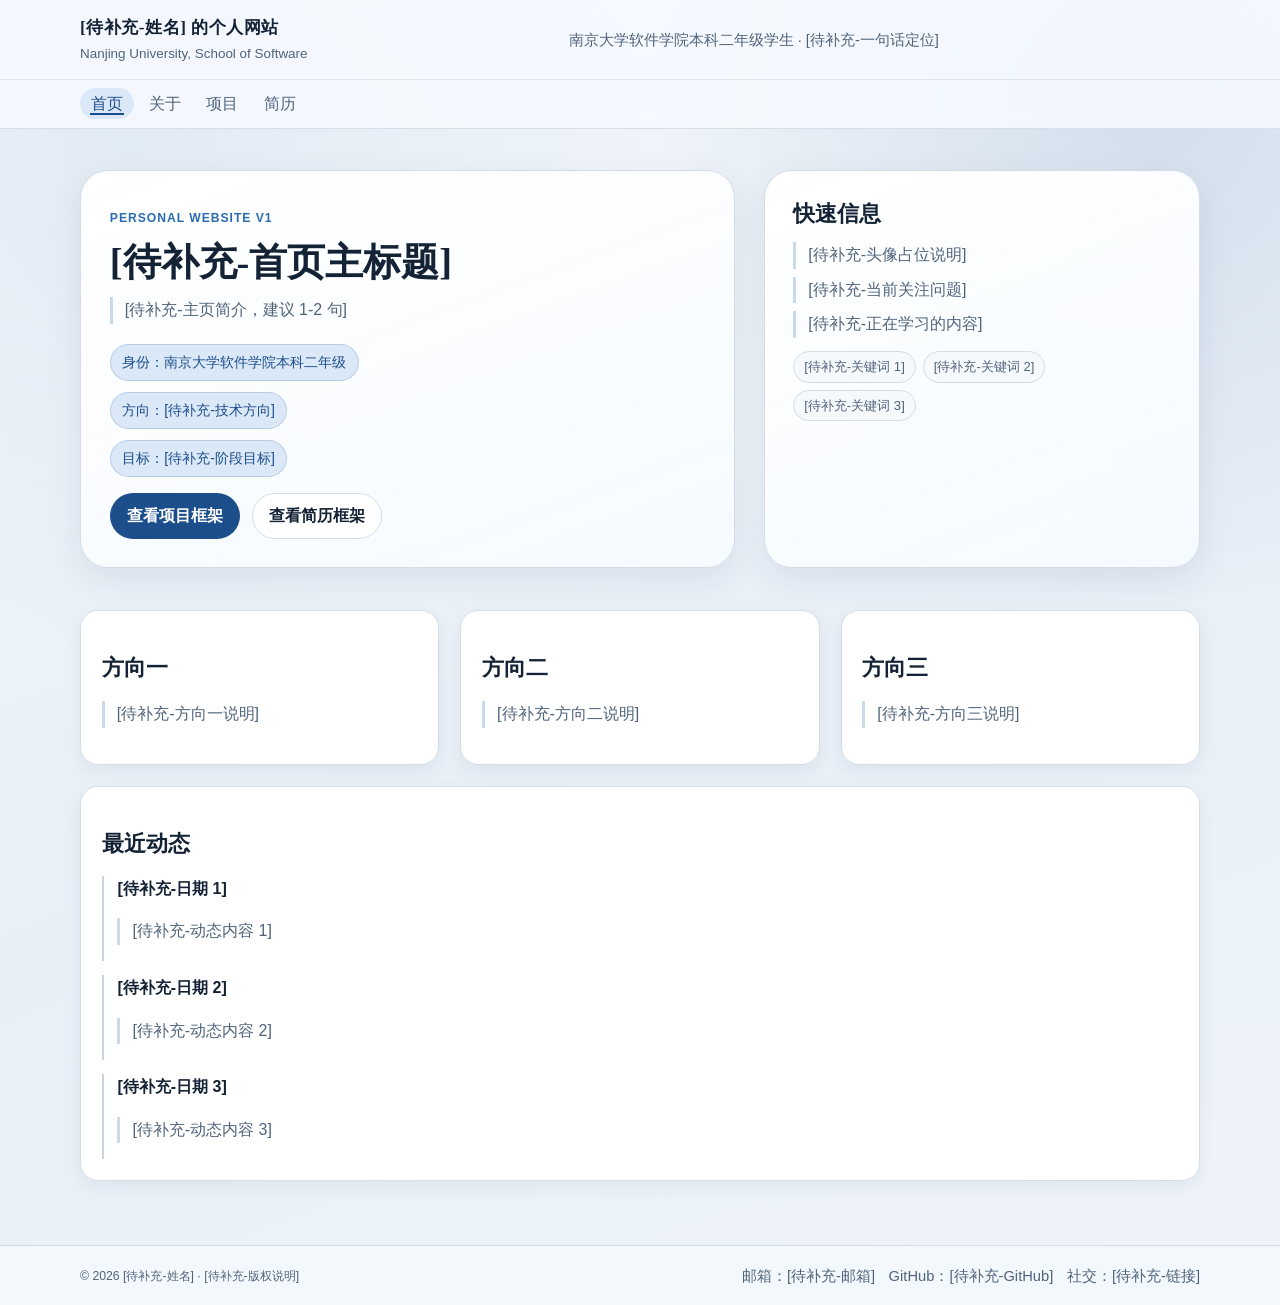
<file: index.html>
<!doctype html>
<html lang="zh-CN">
<head>
  <meta charset="utf-8" />
  <meta name="viewport" content="width=device-width, initial-scale=1" />
  <meta name="description" content="南京大学软件学院本科二年级学生个人网站框架" />
  <title>首页 | 个人网站框架</title>
  <link rel="stylesheet" href="assets/css/styles.css" />
  <script defer src="assets/js/main.js"></script>
</head>
<body data-page="home">
  <a class="skip-link" href="#main-content">跳转到主要内容</a>

  <header class="site-header">
    <div class="container header-inner">
      <a class="brand" href="./index.html">
        <strong class="brand-title">[待补充-姓名] 的个人网站</strong>
        <span class="brand-subtitle">Nanjing University, School of Software</span>
      </a>
      <p class="identity-line">南京大学软件学院本科二年级学生 · [待补充-一句话定位]</p>
      <button class="nav-toggle" aria-expanded="false" aria-controls="primary-nav" type="button">菜单</button>
    </div>
    <nav class="site-nav" id="primary-nav" aria-label="主导航">
      <div class="container">
        <ul>
          <li><a href="./index.html" data-page="home" aria-current="page">首页</a></li>
          <li><a href="./about.html" data-page="about">关于</a></li>
          <li><a href="./projects.html" data-page="projects">项目</a></li>
          <li><a href="./resume.html" data-page="resume">简历</a></li>
        </ul>
      </div>
    </nav>
  </header>

  <main id="main-content" class="main-content">
    <div class="container">
      <section class="hero">
        <article class="panel reveal">
          <p class="eyebrow">Personal Website V1</p>
          <h1>[待补充-首页主标题]</h1>
          <p class="placeholder">[待补充-主页简介，建议 1-2 句]</p>
          <div class="hero-meta">
            <span class="meta-chip">身份：南京大学软件学院本科二年级</span>
            <span class="meta-chip">方向：[待补充-技术方向]</span>
            <span class="meta-chip">目标：[待补充-阶段目标]</span>
          </div>
          <div class="cta-row">
            <a class="btn btn-primary" href="./projects.html">查看项目框架</a>
            <a class="btn btn-secondary" href="./resume.html">查看简历框架</a>
          </div>
        </article>

        <aside class="panel reveal" aria-label="快速信息">
          <h2 class="section-title">快速信息</h2>
          <p class="placeholder">[待补充-头像占位说明]</p>
          <p class="placeholder">[待补充-当前关注问题]</p>
          <p class="placeholder">[待补充-正在学习的内容]</p>
          <div class="pill-row">
            <span class="pill">[待补充-关键词 1]</span>
            <span class="pill">[待补充-关键词 2]</span>
            <span class="pill">[待补充-关键词 3]</span>
          </div>
        </aside>
      </section>

      <section class="grid-12" aria-label="方向概览">
        <article class="card span-4 reveal">
          <h2 class="section-title">方向一</h2>
          <p class="placeholder">[待补充-方向一说明]</p>
        </article>
        <article class="card span-4 reveal">
          <h2 class="section-title">方向二</h2>
          <p class="placeholder">[待补充-方向二说明]</p>
        </article>
        <article class="card span-4 reveal">
          <h2 class="section-title">方向三</h2>
          <p class="placeholder">[待补充-方向三说明]</p>
        </article>
      </section>

      <section class="card reveal mt-3" aria-label="最近动态">
        <h2 class="section-title">最近动态</h2>
        <ul class="timeline">
          <li>
            <strong>[待补充-日期 1]</strong>
            <p class="placeholder">[待补充-动态内容 1]</p>
          </li>
          <li>
            <strong>[待补充-日期 2]</strong>
            <p class="placeholder">[待补充-动态内容 2]</p>
          </li>
          <li>
            <strong>[待补充-日期 3]</strong>
            <p class="placeholder">[待补充-动态内容 3]</p>
          </li>
        </ul>
      </section>
    </div>
  </main>

  <footer class="site-footer">
    <div class="container footer-inner">
      <small>© 2026 [待补充-姓名] · [待补充-版权说明]</small>
      <div class="footer-links" aria-label="联系链接">
        <a href="#">邮箱：[待补充-邮箱]</a>
        <a href="#">GitHub：[待补充-GitHub]</a>
        <a href="#">社交：[待补充-链接]</a>
      </div>
    </div>
  </footer>
</body>
</html>
</file>
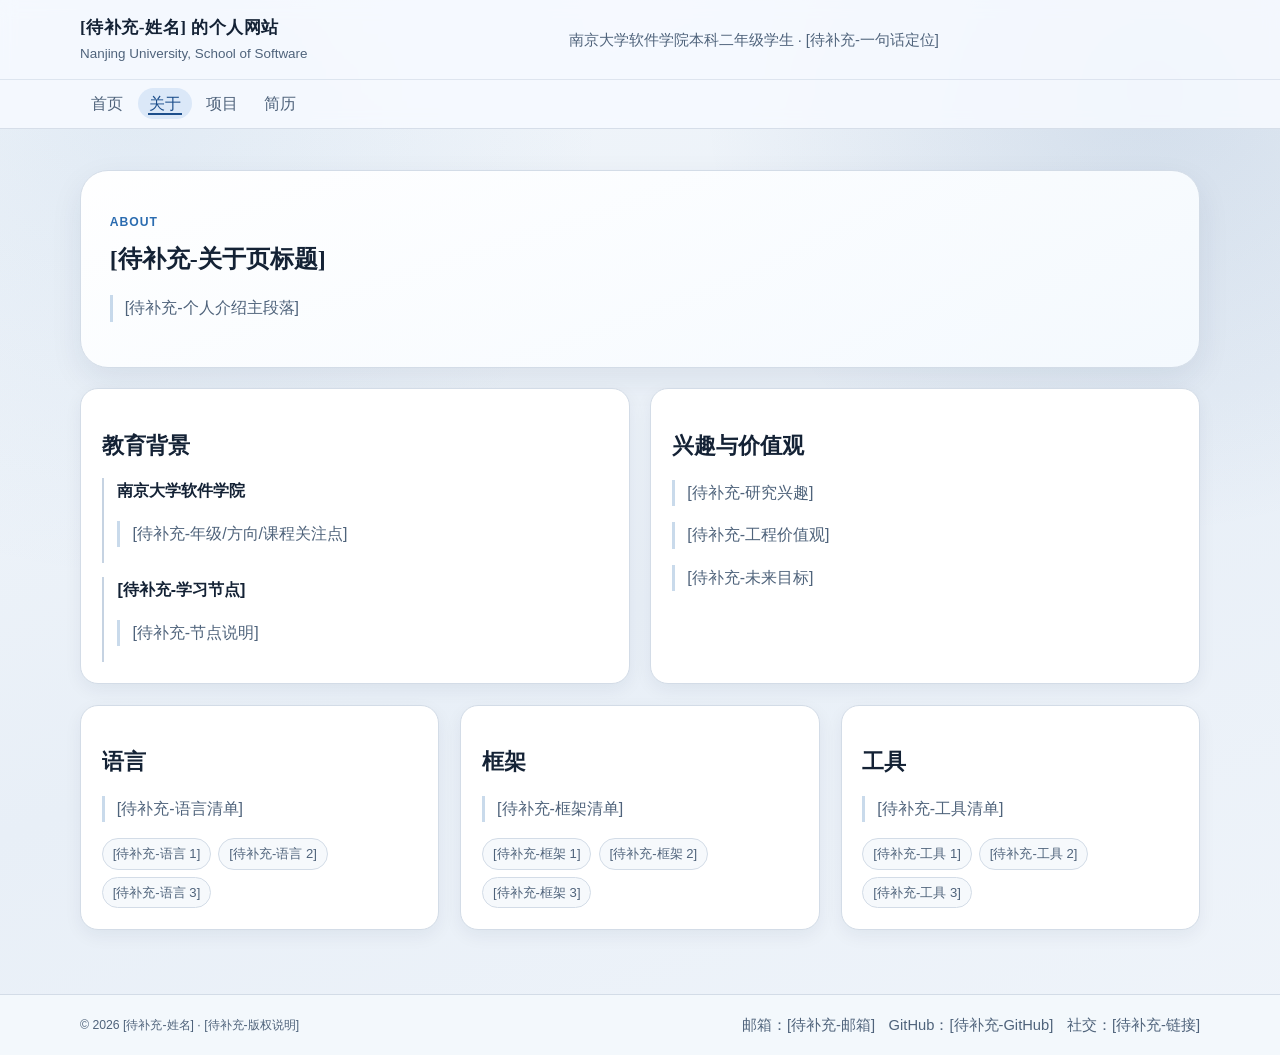
<file: about.html>
<!doctype html>
<html lang="zh-CN">
<head>
  <meta charset="utf-8" />
  <meta name="viewport" content="width=device-width, initial-scale=1" />
  <meta name="description" content="关于我页面框架" />
  <title>关于 | 个人网站框架</title>
  <link rel="stylesheet" href="assets/css/styles.css" />
  <script defer src="assets/js/main.js"></script>
</head>
<body data-page="about">
  <a class="skip-link" href="#main-content">跳转到主要内容</a>

  <header class="site-header">
    <div class="container header-inner">
      <a class="brand" href="./index.html">
        <strong class="brand-title">[待补充-姓名] 的个人网站</strong>
        <span class="brand-subtitle">Nanjing University, School of Software</span>
      </a>
      <p class="identity-line">南京大学软件学院本科二年级学生 · [待补充-一句话定位]</p>
      <button class="nav-toggle" aria-expanded="false" aria-controls="primary-nav" type="button">菜单</button>
    </div>
    <nav class="site-nav" id="primary-nav" aria-label="主导航">
      <div class="container">
        <ul>
          <li><a href="./index.html" data-page="home">首页</a></li>
          <li><a href="./about.html" data-page="about" aria-current="page">关于</a></li>
          <li><a href="./projects.html" data-page="projects">项目</a></li>
          <li><a href="./resume.html" data-page="resume">简历</a></li>
        </ul>
      </div>
    </nav>
  </header>

  <main id="main-content" class="main-content">
    <div class="container">
      <section class="panel reveal">
        <p class="eyebrow">About</p>
        <h1>[待补充-关于页标题]</h1>
        <p class="placeholder">[待补充-个人介绍主段落]</p>
      </section>

      <section class="grid-12 mt-3" aria-label="教育背景与兴趣方向">
        <article class="card span-6 reveal">
          <h2 class="section-title">教育背景</h2>
          <ul class="timeline">
            <li>
              <strong>南京大学软件学院</strong>
              <p class="placeholder">[待补充-年级/方向/课程关注点]</p>
            </li>
            <li>
              <strong>[待补充-学习节点]</strong>
              <p class="placeholder">[待补充-节点说明]</p>
            </li>
          </ul>
        </article>

        <article class="card span-6 reveal">
          <h2 class="section-title">兴趣与价值观</h2>
          <p class="placeholder">[待补充-研究兴趣]</p>
          <p class="placeholder">[待补充-工程价值观]</p>
          <p class="placeholder">[待补充-未来目标]</p>
        </article>
      </section>

      <section class="grid-12 mt-3" aria-label="技能矩阵">
        <article class="card span-4 reveal">
          <h2 class="section-title">语言</h2>
          <p class="placeholder">[待补充-语言清单]</p>
          <div class="pill-row">
            <span class="pill">[待补充-语言 1]</span>
            <span class="pill">[待补充-语言 2]</span>
            <span class="pill">[待补充-语言 3]</span>
          </div>
        </article>

        <article class="card span-4 reveal">
          <h2 class="section-title">框架</h2>
          <p class="placeholder">[待补充-框架清单]</p>
          <div class="pill-row">
            <span class="pill">[待补充-框架 1]</span>
            <span class="pill">[待补充-框架 2]</span>
            <span class="pill">[待补充-框架 3]</span>
          </div>
        </article>

        <article class="card span-4 reveal">
          <h2 class="section-title">工具</h2>
          <p class="placeholder">[待补充-工具清单]</p>
          <div class="pill-row">
            <span class="pill">[待补充-工具 1]</span>
            <span class="pill">[待补充-工具 2]</span>
            <span class="pill">[待补充-工具 3]</span>
          </div>
        </article>
      </section>
    </div>
  </main>

  <footer class="site-footer">
    <div class="container footer-inner">
      <small>© 2026 [待补充-姓名] · [待补充-版权说明]</small>
      <div class="footer-links" aria-label="联系链接">
        <a href="#">邮箱：[待补充-邮箱]</a>
        <a href="#">GitHub：[待补充-GitHub]</a>
        <a href="#">社交：[待补充-链接]</a>
      </div>
    </div>
  </footer>
</body>
</html>
</file>
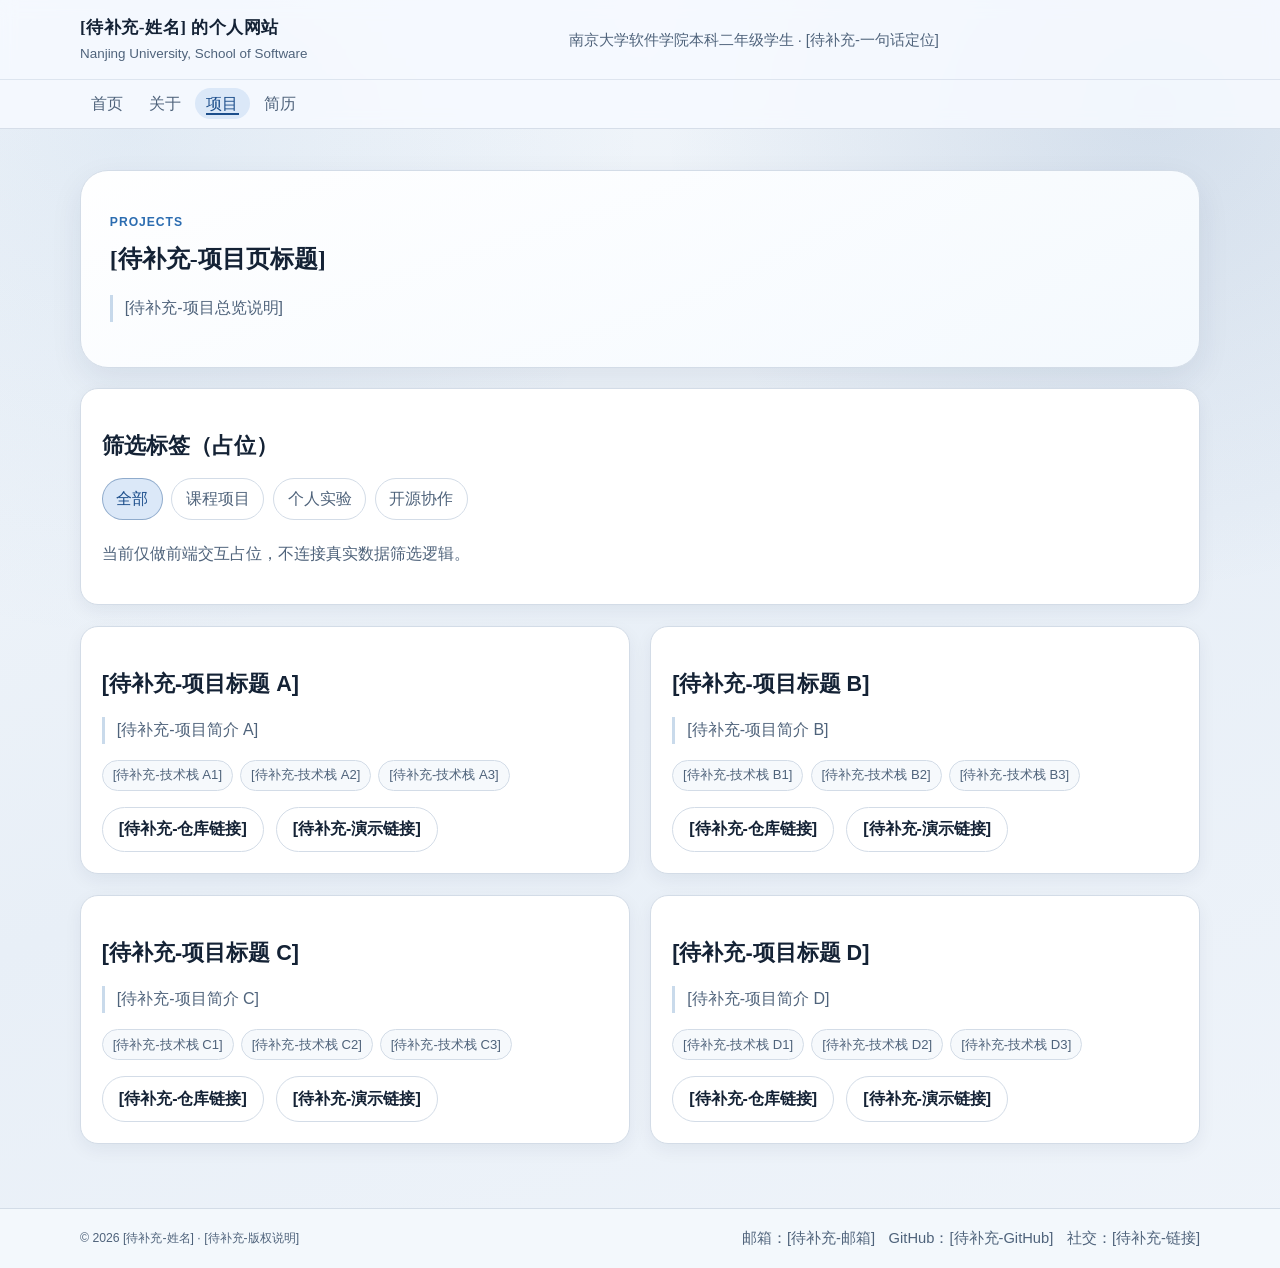
<file: projects.html>
<!doctype html>
<html lang="zh-CN">
<head>
  <meta charset="utf-8" />
  <meta name="viewport" content="width=device-width, initial-scale=1" />
  <meta name="description" content="项目页面框架" />
  <title>项目 | 个人网站框架</title>
  <link rel="stylesheet" href="assets/css/styles.css" />
  <script defer src="assets/js/main.js"></script>
</head>
<body data-page="projects">
  <a class="skip-link" href="#main-content">跳转到主要内容</a>

  <header class="site-header">
    <div class="container header-inner">
      <a class="brand" href="./index.html">
        <strong class="brand-title">[待补充-姓名] 的个人网站</strong>
        <span class="brand-subtitle">Nanjing University, School of Software</span>
      </a>
      <p class="identity-line">南京大学软件学院本科二年级学生 · [待补充-一句话定位]</p>
      <button class="nav-toggle" aria-expanded="false" aria-controls="primary-nav" type="button">菜单</button>
    </div>
    <nav class="site-nav" id="primary-nav" aria-label="主导航">
      <div class="container">
        <ul>
          <li><a href="./index.html" data-page="home">首页</a></li>
          <li><a href="./about.html" data-page="about">关于</a></li>
          <li><a href="./projects.html" data-page="projects" aria-current="page">项目</a></li>
          <li><a href="./resume.html" data-page="resume">简历</a></li>
        </ul>
      </div>
    </nav>
  </header>

  <main id="main-content" class="main-content">
    <div class="container">
      <section class="panel reveal">
        <p class="eyebrow">Projects</p>
        <h1>[待补充-项目页标题]</h1>
        <p class="placeholder">[待补充-项目总览说明]</p>
      </section>

      <section class="card reveal mt-3" aria-label="项目筛选">
        <h2 class="section-title">筛选标签（占位）</h2>
        <div class="filter-bar" role="toolbar" aria-label="项目筛选按钮">
          <button class="filter-btn is-active" type="button">全部</button>
          <button class="filter-btn" type="button">课程项目</button>
          <button class="filter-btn" type="button">个人实验</button>
          <button class="filter-btn" type="button">开源协作</button>
        </div>
        <p class="muted">当前仅做前端交互占位，不连接真实数据筛选逻辑。</p>
      </section>

      <section class="grid-12 mt-3" aria-label="项目列表模板">
        <article class="card span-6 reveal">
          <h2 class="section-title">[待补充-项目标题 A]</h2>
          <p class="placeholder">[待补充-项目简介 A]</p>
          <div class="pill-row">
            <span class="pill">[待补充-技术栈 A1]</span>
            <span class="pill">[待补充-技术栈 A2]</span>
            <span class="pill">[待补充-技术栈 A3]</span>
          </div>
          <div class="cta-row">
            <a class="btn btn-secondary" href="#">[待补充-仓库链接]</a>
            <a class="btn btn-secondary" href="#">[待补充-演示链接]</a>
          </div>
        </article>

        <article class="card span-6 reveal">
          <h2 class="section-title">[待补充-项目标题 B]</h2>
          <p class="placeholder">[待补充-项目简介 B]</p>
          <div class="pill-row">
            <span class="pill">[待补充-技术栈 B1]</span>
            <span class="pill">[待补充-技术栈 B2]</span>
            <span class="pill">[待补充-技术栈 B3]</span>
          </div>
          <div class="cta-row">
            <a class="btn btn-secondary" href="#">[待补充-仓库链接]</a>
            <a class="btn btn-secondary" href="#">[待补充-演示链接]</a>
          </div>
        </article>

        <article class="card span-6 reveal">
          <h2 class="section-title">[待补充-项目标题 C]</h2>
          <p class="placeholder">[待补充-项目简介 C]</p>
          <div class="pill-row">
            <span class="pill">[待补充-技术栈 C1]</span>
            <span class="pill">[待补充-技术栈 C2]</span>
            <span class="pill">[待补充-技术栈 C3]</span>
          </div>
          <div class="cta-row">
            <a class="btn btn-secondary" href="#">[待补充-仓库链接]</a>
            <a class="btn btn-secondary" href="#">[待补充-演示链接]</a>
          </div>
        </article>

        <article class="card span-6 reveal">
          <h2 class="section-title">[待补充-项目标题 D]</h2>
          <p class="placeholder">[待补充-项目简介 D]</p>
          <div class="pill-row">
            <span class="pill">[待补充-技术栈 D1]</span>
            <span class="pill">[待补充-技术栈 D2]</span>
            <span class="pill">[待补充-技术栈 D3]</span>
          </div>
          <div class="cta-row">
            <a class="btn btn-secondary" href="#">[待补充-仓库链接]</a>
            <a class="btn btn-secondary" href="#">[待补充-演示链接]</a>
          </div>
        </article>
      </section>
    </div>
  </main>

  <footer class="site-footer">
    <div class="container footer-inner">
      <small>© 2026 [待补充-姓名] · [待补充-版权说明]</small>
      <div class="footer-links" aria-label="联系链接">
        <a href="#">邮箱：[待补充-邮箱]</a>
        <a href="#">GitHub：[待补充-GitHub]</a>
        <a href="#">社交：[待补充-链接]</a>
      </div>
    </div>
  </footer>
</body>
</html>
</file>
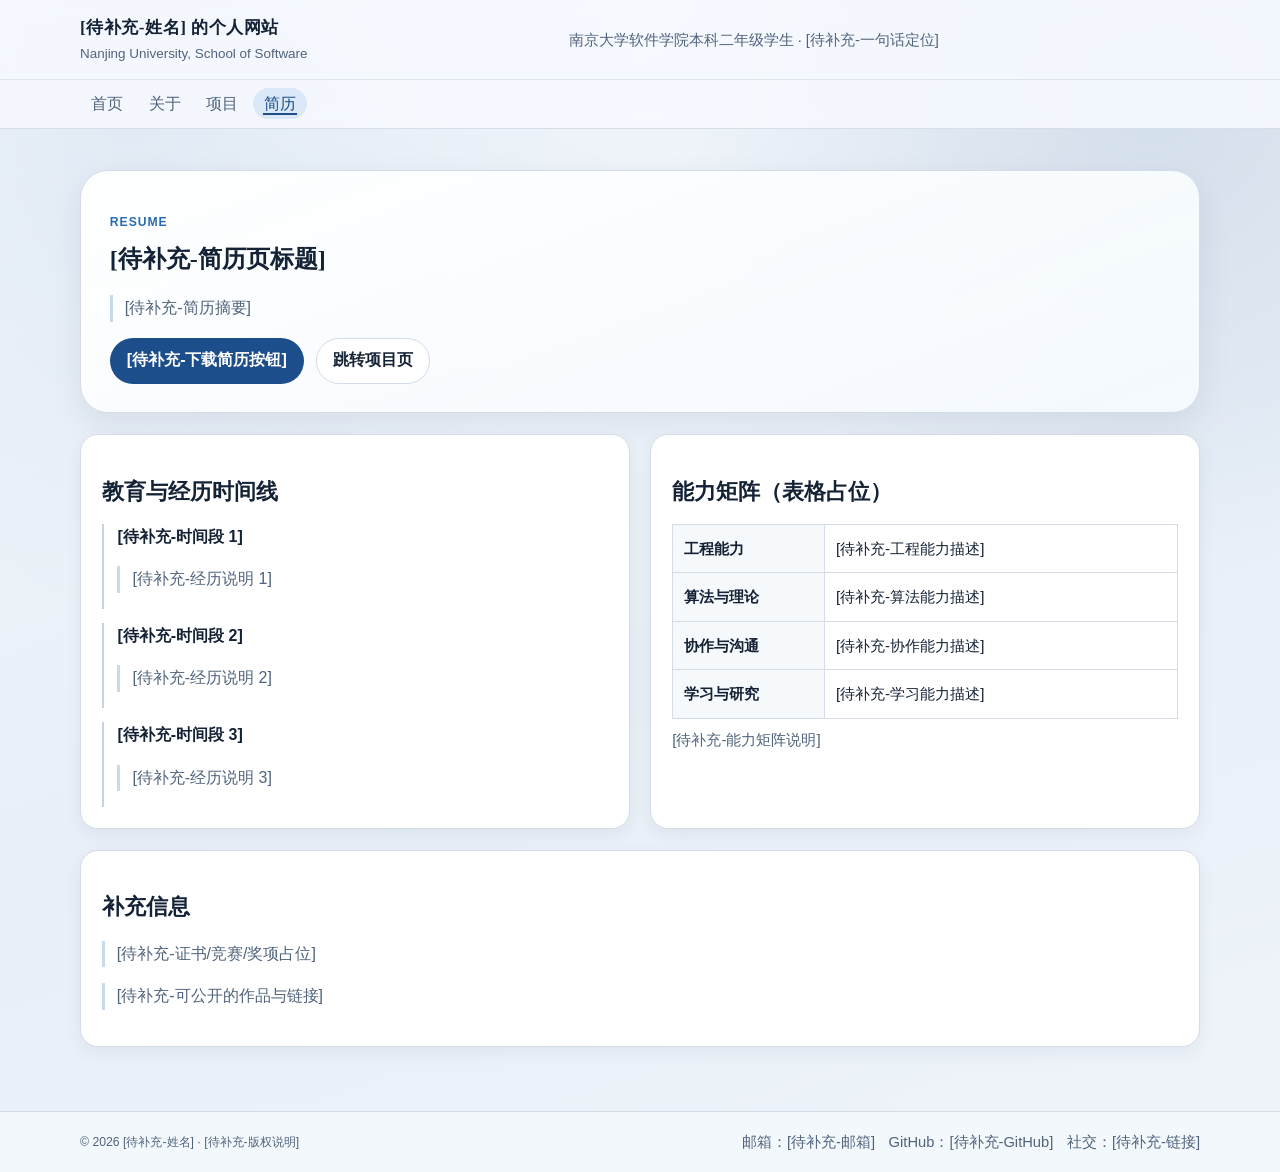
<file: resume.html>
<!doctype html>
<html lang="zh-CN">
<head>
  <meta charset="utf-8" />
  <meta name="viewport" content="width=device-width, initial-scale=1" />
  <meta name="description" content="简历页面框架" />
  <title>简历 | 个人网站框架</title>
  <link rel="stylesheet" href="assets/css/styles.css" />
  <script defer src="assets/js/main.js"></script>
</head>
<body data-page="resume">
  <a class="skip-link" href="#main-content">跳转到主要内容</a>

  <header class="site-header">
    <div class="container header-inner">
      <a class="brand" href="./index.html">
        <strong class="brand-title">[待补充-姓名] 的个人网站</strong>
        <span class="brand-subtitle">Nanjing University, School of Software</span>
      </a>
      <p class="identity-line">南京大学软件学院本科二年级学生 · [待补充-一句话定位]</p>
      <button class="nav-toggle" aria-expanded="false" aria-controls="primary-nav" type="button">菜单</button>
    </div>
    <nav class="site-nav" id="primary-nav" aria-label="主导航">
      <div class="container">
        <ul>
          <li><a href="./index.html" data-page="home">首页</a></li>
          <li><a href="./about.html" data-page="about">关于</a></li>
          <li><a href="./projects.html" data-page="projects">项目</a></li>
          <li><a href="./resume.html" data-page="resume" aria-current="page">简历</a></li>
        </ul>
      </div>
    </nav>
  </header>

  <main id="main-content" class="main-content">
    <div class="container">
      <section class="panel reveal">
        <p class="eyebrow">Resume</p>
        <h1>[待补充-简历页标题]</h1>
        <p class="placeholder">[待补充-简历摘要]</p>
        <div class="cta-row">
          <a class="btn btn-primary" href="#">[待补充-下载简历按钮]</a>
          <a class="btn btn-secondary" href="./projects.html">跳转项目页</a>
        </div>
      </section>

      <section class="grid-12 mt-3" aria-label="经历时间线">
        <article class="card span-6 reveal">
          <h2 class="section-title">教育与经历时间线</h2>
          <ul class="timeline">
            <li>
              <strong>[待补充-时间段 1]</strong>
              <p class="placeholder">[待补充-经历说明 1]</p>
            </li>
            <li>
              <strong>[待补充-时间段 2]</strong>
              <p class="placeholder">[待补充-经历说明 2]</p>
            </li>
            <li>
              <strong>[待补充-时间段 3]</strong>
              <p class="placeholder">[待补充-经历说明 3]</p>
            </li>
          </ul>
        </article>

        <article class="card span-6 reveal">
          <h2 class="section-title">能力矩阵（表格占位）</h2>
          <table class="matrix">
            <caption class="muted caption-note">[待补充-能力矩阵说明]</caption>
            <tbody>
              <tr>
                <th scope="row">工程能力</th>
                <td>[待补充-工程能力描述]</td>
              </tr>
              <tr>
                <th scope="row">算法与理论</th>
                <td>[待补充-算法能力描述]</td>
              </tr>
              <tr>
                <th scope="row">协作与沟通</th>
                <td>[待补充-协作能力描述]</td>
              </tr>
              <tr>
                <th scope="row">学习与研究</th>
                <td>[待补充-学习能力描述]</td>
              </tr>
            </tbody>
          </table>
        </article>
      </section>

      <section class="card reveal mt-3" aria-label="补充信息">
        <h2 class="section-title">补充信息</h2>
        <p class="placeholder">[待补充-证书/竞赛/奖项占位]</p>
        <p class="placeholder">[待补充-可公开的作品与链接]</p>
      </section>
    </div>
  </main>

  <footer class="site-footer">
    <div class="container footer-inner">
      <small>© 2026 [待补充-姓名] · [待补充-版权说明]</small>
      <div class="footer-links" aria-label="联系链接">
        <a href="#">邮箱：[待补充-邮箱]</a>
        <a href="#">GitHub：[待补充-GitHub]</a>
        <a href="#">社交：[待补充-链接]</a>
      </div>
    </div>
  </footer>
</body>
</html>
</file>
<file: assets/css/styles.css>
:root {
  --font-heading: "Source Han Serif SC", "Noto Serif SC", "STSong", serif;
  --font-body: "Source Han Sans SC", "Noto Sans SC", "PingFang SC", "Hiragino Sans GB", "Microsoft YaHei", sans-serif;

  --color-bg: #eef3f8;
  --color-surface: #ffffff;
  --color-surface-alt: #f6f9fc;
  --color-line: #d3dce7;
  --color-text: #142235;
  --color-muted: #4f637b;
  --color-primary: #1c4e8b;
  --color-primary-soft: #dbe8f8;
  --color-accent: #2b6cb0;
  --color-focus: #0f6ad6;

  --radius-sm: 10px;
  --radius-md: 18px;
  --radius-lg: 28px;

  --space-1: 0.5rem;
  --space-2: 0.9rem;
  --space-3: 1.3rem;
  --space-4: 1.8rem;
  --space-5: 2.6rem;
  --space-6: 4rem;

  --shadow-card: 0 12px 32px rgba(13, 40, 75, 0.08);
  --shadow-soft: 0 6px 18px rgba(13, 40, 75, 0.06);
  --duration-fast: 180ms;
  --duration-mid: 260ms;
}

* {
  box-sizing: border-box;
}

html,
body {
  margin: 0;
  padding: 0;
}

body {
  font-family: var(--font-body);
  color: var(--color-text);
  background:
    radial-gradient(circle at 10% 10%, rgba(43, 108, 176, 0.08), transparent 32%),
    radial-gradient(circle at 90% 8%, rgba(28, 78, 139, 0.12), transparent 30%),
    linear-gradient(160deg, #f3f7fb 0%, #e8eff7 55%, #eff4fa 100%);
  line-height: 1.65;
}

img {
  max-width: 100%;
  display: block;
}

a {
  color: inherit;
}

.skip-link {
  position: absolute;
  left: -9999px;
  top: var(--space-2);
  background: var(--color-surface);
  border: 2px solid var(--color-focus);
  padding: var(--space-1) var(--space-2);
  border-radius: var(--radius-sm);
  z-index: 99;
}

.skip-link:focus-visible {
  left: var(--space-2);
}

.container {
  width: min(1120px, calc(100% - 2rem));
  margin: 0 auto;
}

.site-header {
  position: sticky;
  top: 0;
  z-index: 20;
  border-bottom: 1px solid rgba(211, 220, 231, 0.9);
  backdrop-filter: blur(8px);
  background: rgba(246, 250, 255, 0.88);
}

.header-inner {
  display: grid;
  grid-template-columns: auto 1fr auto;
  align-items: center;
  gap: var(--space-3);
  padding: 0.9rem 0;
}

.brand {
  display: inline-flex;
  flex-direction: column;
  text-decoration: none;
  min-width: 11rem;
}

.brand-title {
  margin: 0;
  font-family: var(--font-heading);
  font-size: 1.08rem;
  letter-spacing: 0.03em;
}

.brand-subtitle {
  color: var(--color-muted);
  font-size: 0.84rem;
}

.identity-line {
  margin: 0;
  color: var(--color-muted);
  font-size: 0.92rem;
  justify-self: center;
}

.nav-toggle {
  display: none;
  border: 1px solid var(--color-line);
  background: var(--color-surface);
  color: var(--color-text);
  border-radius: var(--radius-sm);
  padding: 0.35rem 0.7rem;
  font: inherit;
  cursor: pointer;
}

.site-nav {
  border-top: 1px solid rgba(211, 220, 231, 0.68);
}

.site-nav ul {
  margin: 0;
  padding: 0.65rem 0;
  list-style: none;
  display: flex;
  gap: 0.2rem;
  overflow-x: auto;
}

.site-nav a {
  text-decoration: none;
  color: var(--color-muted);
  position: relative;
  padding: 0.45rem 0.7rem;
  border-radius: 999px;
  transition: color var(--duration-fast) ease, background-color var(--duration-fast) ease;
}

.site-nav a::after {
  content: "";
  position: absolute;
  left: 0.65rem;
  right: 0.65rem;
  bottom: 0.24rem;
  height: 2px;
  background: var(--color-primary);
  transform: scaleX(0);
  transform-origin: center;
  transition: transform var(--duration-mid) ease;
}

.site-nav a:hover {
  color: var(--color-primary);
  background: var(--color-primary-soft);
}

.site-nav a[aria-current="page"] {
  color: var(--color-primary);
  background: var(--color-primary-soft);
}

.site-nav a[aria-current="page"]::after,
.site-nav a:hover::after {
  transform: scaleX(1);
}

.main-content {
  padding: var(--space-5) 0 var(--space-6);
}

.hero {
  display: grid;
  grid-template-columns: 1.2fr 0.8fr;
  gap: var(--space-4);
  align-items: stretch;
  margin-bottom: var(--space-5);
}

.panel {
  background: linear-gradient(160deg, rgba(255, 255, 255, 0.98), rgba(245, 250, 255, 0.95));
  border: 1px solid var(--color-line);
  border-radius: var(--radius-lg);
  box-shadow: var(--shadow-card);
  padding: var(--space-4);
}

.panel h1,
.panel h2,
.panel h3 {
  font-family: var(--font-heading);
  margin-top: 0;
  line-height: 1.3;
}

.eyebrow {
  color: var(--color-accent);
  font-weight: 700;
  letter-spacing: 0.08em;
  text-transform: uppercase;
  font-size: 0.76rem;
}

.hero h1 {
  font-size: clamp(1.8rem, 3vw, 2.7rem);
  margin: 0.6rem 0;
}

.hero p {
  margin: 0.5rem 0;
}

.hero-meta {
  display: grid;
  gap: 0.7rem;
  margin-top: var(--space-3);
}

.meta-chip {
  display: inline-flex;
  align-items: center;
  gap: 0.4rem;
  background: var(--color-primary-soft);
  color: var(--color-primary);
  border: 1px solid rgba(28, 78, 139, 0.18);
  border-radius: 999px;
  padding: 0.36rem 0.72rem;
  width: fit-content;
  font-size: 0.88rem;
}

.grid-12 {
  display: grid;
  grid-template-columns: repeat(12, minmax(0, 1fr));
  gap: var(--space-3);
}

.span-4 {
  grid-column: span 4;
}

.span-6 {
  grid-column: span 6;
}

.span-8 {
  grid-column: span 8;
}

.span-12 {
  grid-column: span 12;
}

.card {
  background: var(--color-surface);
  border: 1px solid var(--color-line);
  border-radius: var(--radius-md);
  box-shadow: var(--shadow-soft);
  padding: var(--space-3);
  transition: transform var(--duration-fast) ease, box-shadow var(--duration-fast) ease;
}

.card:hover {
  transform: translateY(-3px);
  box-shadow: 0 16px 28px rgba(16, 51, 91, 0.12);
}

.muted {
  color: var(--color-muted);
}

.placeholder {
  color: var(--color-muted);
  border-left: 3px solid rgba(43, 108, 176, 0.25);
  padding-left: 0.75rem;
}

.section-title {
  margin-bottom: var(--space-2);
  font-size: 1.35rem;
}

.mt-3 {
  margin-top: var(--space-3);
}

.timeline {
  margin: 0;
  padding: 0;
  list-style: none;
  display: grid;
  gap: var(--space-2);
}

.timeline li {
  border-left: 2px solid rgba(28, 78, 139, 0.25);
  padding-left: 0.85rem;
}

.pill-row {
  display: flex;
  flex-wrap: wrap;
  gap: 0.45rem;
  margin-top: 0.85rem;
}

.pill {
  border: 1px solid var(--color-line);
  background: var(--color-surface-alt);
  border-radius: 999px;
  padding: 0.24rem 0.62rem;
  font-size: 0.82rem;
  color: var(--color-muted);
}

.filter-bar {
  display: flex;
  flex-wrap: wrap;
  gap: 0.55rem;
  margin-bottom: var(--space-3);
}

.filter-btn {
  border: 1px solid var(--color-line);
  background: var(--color-surface);
  color: var(--color-muted);
  border-radius: 999px;
  padding: 0.42rem 0.84rem;
  font: inherit;
  cursor: pointer;
  transition: all var(--duration-fast) ease;
}

.filter-btn.is-active,
.filter-btn:hover {
  border-color: rgba(28, 78, 139, 0.4);
  color: var(--color-primary);
  background: var(--color-primary-soft);
}

.matrix {
  width: 100%;
  border-collapse: collapse;
  font-size: 0.95rem;
}

.matrix th,
.matrix td {
  border: 1px solid var(--color-line);
  padding: 0.7rem;
  text-align: left;
}

.matrix th {
  background: var(--color-surface-alt);
  width: 30%;
}

.caption-note {
  caption-side: bottom;
  padding-top: 0.5rem;
  text-align: left;
}

.cta-row {
  display: flex;
  gap: 0.75rem;
  flex-wrap: wrap;
  margin-top: 1rem;
}

.btn {
  display: inline-flex;
  align-items: center;
  justify-content: center;
  border-radius: 999px;
  border: 1px solid transparent;
  padding: 0.54rem 1rem;
  text-decoration: none;
  font-weight: 600;
  transition: all var(--duration-fast) ease;
}

.btn-primary {
  background: var(--color-primary);
  color: #fff;
}

.btn-primary:hover {
  background: #123f75;
}

.btn-secondary {
  background: var(--color-surface);
  border-color: var(--color-line);
  color: var(--color-text);
}

.btn-secondary:hover {
  border-color: rgba(28, 78, 139, 0.35);
  color: var(--color-primary);
}

.site-footer {
  border-top: 1px solid var(--color-line);
  background: rgba(245, 249, 253, 0.85);
}

.footer-inner {
  display: flex;
  flex-wrap: wrap;
  align-items: center;
  justify-content: space-between;
  gap: 0.8rem;
  padding: 1.1rem 0;
  color: var(--color-muted);
  font-size: 0.92rem;
}

.footer-links {
  display: inline-flex;
  gap: 0.85rem;
  flex-wrap: wrap;
}

.footer-links a {
  color: var(--color-muted);
  text-decoration: none;
}

.footer-links a:hover {
  color: var(--color-primary);
}

.reveal {
  opacity: 0;
  transform: translateY(18px);
  transition: opacity var(--duration-mid) ease, transform var(--duration-mid) ease;
}

.reveal.is-visible {
  opacity: 1;
  transform: translateY(0);
}

.hero .panel:first-child {
  animation: rise-in 480ms ease-out both;
}

@keyframes rise-in {
  from {
    opacity: 0;
    transform: translateY(16px);
  }

  to {
    opacity: 1;
    transform: translateY(0);
  }
}

:focus-visible {
  outline: 3px solid var(--color-focus);
  outline-offset: 2px;
}

@media (max-width: 980px) {
  .header-inner {
    grid-template-columns: 1fr auto;
    align-items: center;
  }

  .identity-line {
    grid-column: 1 / -1;
    justify-self: start;
    margin-top: 0.2rem;
    font-size: 0.88rem;
  }

  .hero {
    grid-template-columns: 1fr;
  }

  .span-4,
  .span-6,
  .span-8 {
    grid-column: span 12;
  }
}

@media (max-width: 820px) {
  .nav-toggle {
    display: inline-flex;
  }

  .site-nav {
    display: none;
    border-top-color: rgba(211, 220, 231, 0.8);
  }

  body.nav-open .site-nav {
    display: block;
  }

  .site-nav ul {
    flex-direction: column;
    gap: 0.35rem;
    padding: 0.75rem 0;
  }

  .site-nav a {
    display: block;
    border-radius: var(--radius-sm);
  }
}

@media (max-width: 520px) {
  .container {
    width: min(1120px, calc(100% - 1.2rem));
  }

  .panel,
  .card {
    padding: 1rem;
  }

  .hero h1 {
    font-size: 1.7rem;
  }
}

@media (prefers-reduced-motion: reduce) {
  *,
  *::before,
  *::after {
    animation: none !important;
    transition: none !important;
    scroll-behavior: auto !important;
  }

  .reveal {
    opacity: 1;
    transform: none;
  }
}
</file>
